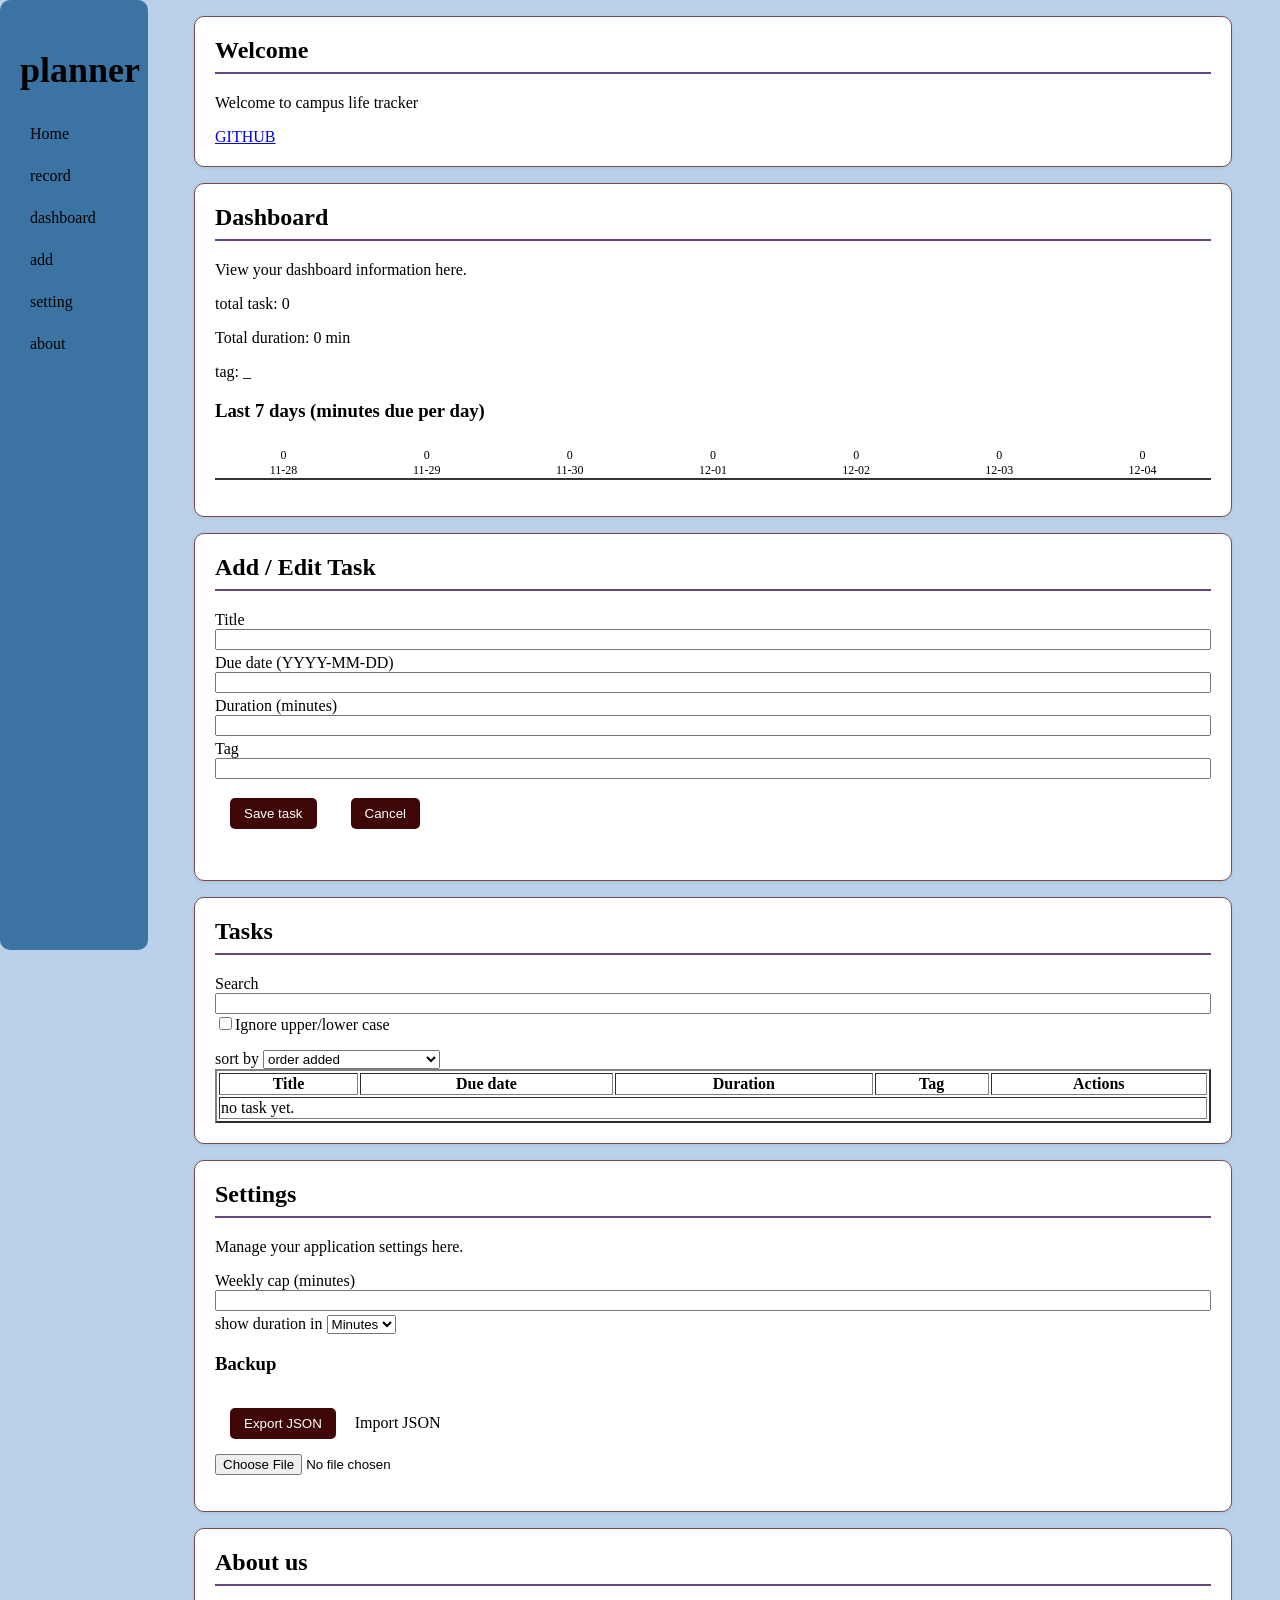
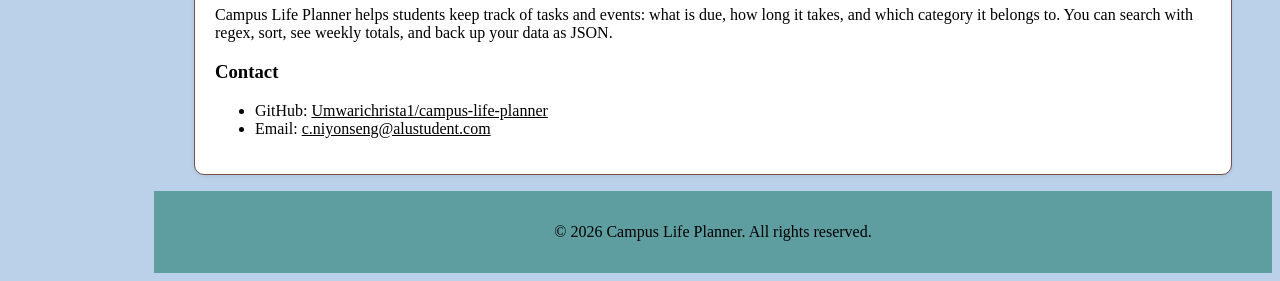
<file: index.html>
<!DOCTYPE html>
<html lang="en">
<head>
    <meta charset="UTF-8">
    <meta name="viewport" content="width=device-width, initial-scale=1.0">
    <title>campus life planner</title>
    <link rel="stylesheet" href="style/main.css">
    <script type="module" src="scripts/main.js"></script>
</head>

<body>
    <a href="#main-content" class="skip-link">skip to content</a>
    <header id="nav">
        <h1>planner</h1>
        <nav aria-label="Main">
        <a href="#home" class="link">Home </a>
        <a href="#records" class="link">record</a>
        <a href="#dashboard" class="link">dashboard</a>
        <a href="#add-edit" class="link">add</a>
        <a href="#settings" class="link">setting</a>
        <a href="#about" class="link">about</a>
    </nav>
</header>
    <div>
        <main id="main-content">
        <section id="home">
            <h2>Welcome</h2>
            <p>Welcome to campus life tracker</p>
            <a href="https://github.com/Umwarichrista1/campus-life-planner">GITHUB</a>
             
</section>
        <section id="dashboard">
            <h2 >Dashboard</h2>
            <p>View your dashboard information here.</p>
            <p>total task: <span id="stat-total">0</span></p>
            <p>Total duration: <span id="stat-duration">0</span></p>
            <p>tag: <span id="stat-tag">-</span></p>
            <h3 id="trend-title">last 7 days</h3>
            <div id="trend" class="trend" role="img" aria-label="Label 7 days trend" ></div>
            <p id="cap-polite" role="status" aria-live="polite"></p>
            <p id="cap-assertive" role="alert" aria-live="assertive"></p>
            </section>
       
       <section id="add-edit">
    <h2>Add / Edit Task</h2>

    <form id="record-form" novalidate>
        <label for="title">Title</label>
        <input type="text" id="title" name="title"  aria-describedby="t-error">
        <p class="error" id="t-error"></p>

        <label for="dueDate">Due date (YYYY-MM-DD)</label>
        <input type="text" id="dueDate" name="dueDate" aria-describedby="dderror">
        <p class="error" id="dderror"></p>

        <label for="duration">Duration (minutes)</label>
        <input type="text" id="duration" name="duration" aria-describedby="duration-error">
        <p class="error" id="duration-error"></p>

        <label for="tag">Tag</label>
        <input type="text" id="tag" name="tag" aria-describedby="tag-error">
        <p class="error" id="tag-error"></p>

        <button type="submit">Save task</button>
        <button type="button" id="cancel-btn">Cancel</button>
    </form>

    <p id="form-status" role="status"></p>
</section>

        <section id="records">
            <h2>Tasks</h2>

            <label for="search">Search </label>
             <input id="search" type="search">
             <label for="case-toggle">
             <input type="checkbox" id="case-toggle">Ignore upper/lower case
             </label>
             <p id="search-msg" role="status"></p>
    
            <label for="sort">sort by</label>
            <select  id="sort">
                <option value="added">order added</option>
                <option value="date-asc">earliest date</option>
                <option value="date-desc">latest date</option>
                <option value="title-asc">title(A to Z)</option>
                <option value="title-desc">title(Z to A)</option>
                <option value="duration-asc">Duration ( lower to higher)</option>
                <option value="duration-desc">Duration ( higher to lower)</option>
               
            </select>

          <div class="table-wrap">
           <table border="2">
          <thead>
            <tr>
              <th scope="col">Title</th>
              <th scope="col">Due date</th>
              <th scope="col">Duration</th>
              <th scope="col">Tag</th>
              <th scope="col">Actions</th>
            </tr>
          </thead>
          <tbody id="records-body">
            <tr>
                <td colspan="5">No tasks yet.</td>
             
            </tr>
          </tbody>
        </table>
          </div>
        </section>

        <section id="settings">
            <h2>Settings</h2>
            <p>Manage your application settings here.</p>
             <label for="cap" >Weekly cap (minutes)</label>
             <input id="cap" type="text" inputmode="decimal" aria-describedby="cap-error">
             <p class="error" id="cap-error"></p>

             <label for="unit"> show duration in</label>
             <select id="unit">
                <option value="minutes">Minutes</option>
                <option value="hours">Hours</option>
             </select>

             <h3>Backup</h3>
             <button type="button" id="export-btn">Export JSON</button>

             <label for="import-file">Import JSON</label>
             <input type="file" id="import-file" accept=".json,application/json">

             <p id="data-msg" role="status"></p>



        </section>

        <section id="about">
            <h2>About us</h2>
            <p>Campus Life Planner helps students keep track of tasks and events: what is due, how long it takes, and which category it belongs to. You can search with regex, sort, see weekly totals, and back up your data as JSON.</p>
            <h3>Contact</h3>
            <ul>
                <li>GitHub: <a href="https://github.com/Umwarichrista1/campus-life-planner">Umwarichrista1/campus-life-planner</a></li>
                <li>Email: <a href="mailto:c.niyonseng@alustudent.com">c.niyonseng@alustudent.com</a></li>
               </ul>
            

        </section>
    </main>
    <footer class="footer">
        <center><p>&copy; 2026 Campus Life Planner. All rights reserved.</p> 
    </center>
</footer>
    </div>
    
</body>
</html>
</file>
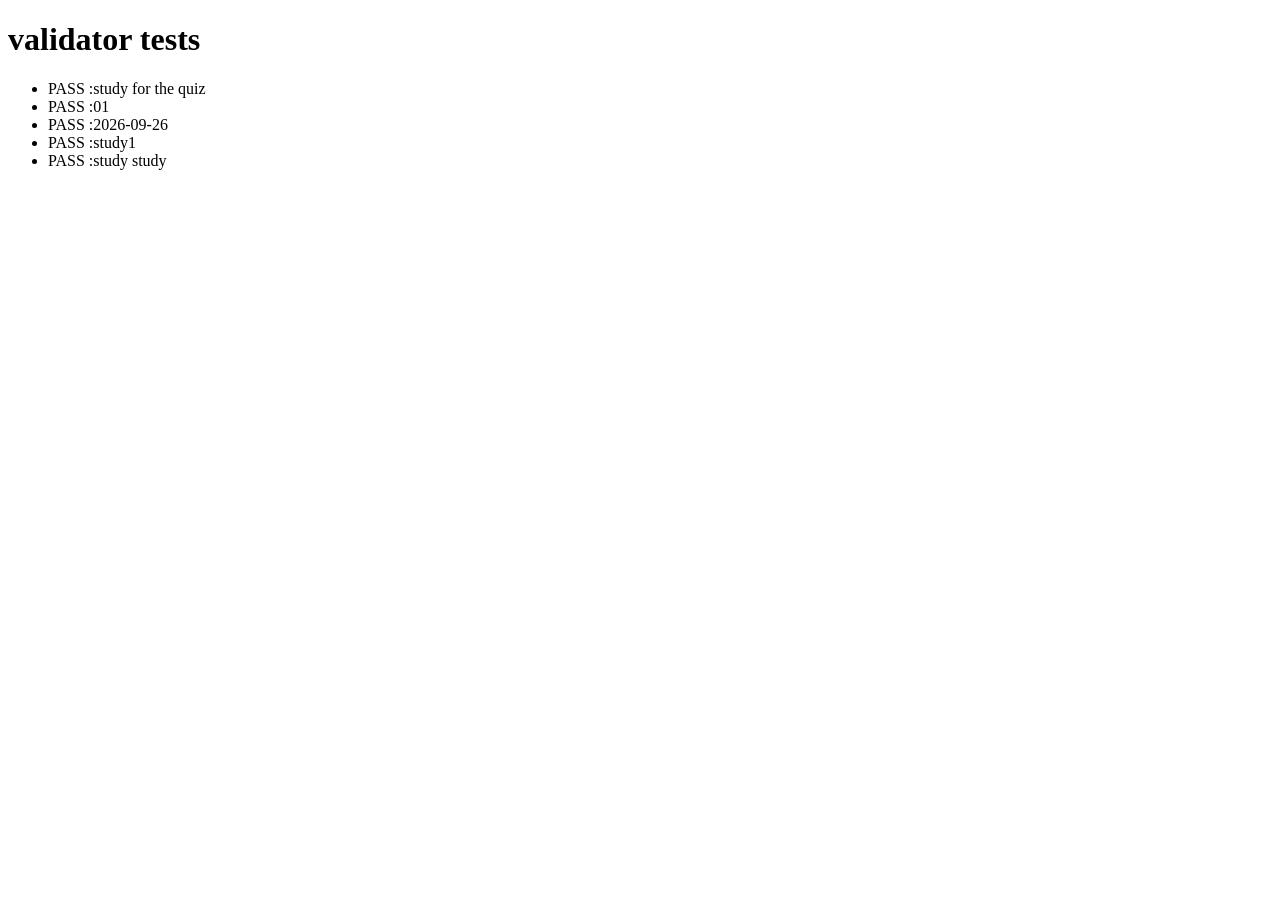
<file: tests.html>
<!DOCTYPE html>
<html lang="en">
<head>
    <meta charset="UTF-8">
    <meta name="viewport" content="width=device-width, initial-scale=1.0">
    <title>validator tests</title>
</head>
<body>
    <h1>validator tests</h1>
    <ul id="results"></ul>
    <script type="module" >
        import {
            isValidTitle, isValidDueDate ,isValidDuration,isValidTag , hasRepeatedWord 
        }from "./scripts/validators.js";

        const results = document.getElementById("results");

        function check(name,actual,expected){
            const li = document.createElement("li");
            if(actual === expected){
                li.textContent = "PASS :" + name;
            }else{
                li.textContent = "FAIL :" + name;
            }
            results.appendChild(li);
        }
        check("study for the quiz",isValidTitle("study for the quiz"),true);
        check("01",isValidDuration("01"),false);   
        check("2026-09-26",isValidDueDate("2026-09-26"),true);
        check("study1",isValidTag("study1"),false);
        check("study study",hasRepeatedWord("study study"),true);

        </script>
</body>
</html>
</file>
<file: style/main.css>
header#nav {
    background: rgb(59, 115, 163);
    border-radius: 10px;
    padding: 25px 20px;
}
header#nav nav{
    display: flex;
    flex-wrap: wrap;
    gap: 4px;

}
a.link {
    text-decoration: none;
    color: black;
    padding: 10px;
    display: inline-block;
    border-radius: 6px;
    transition: background-color 0.3s;
}
a.link:hover{
    background: rgba(87, 14, 14, 0.1);
}

h1 {
    font-size: 30px;
}
section#about
 {
    background-color: rosybrown;
   padding: 20px;
}
#about a{
    color: black;
}
main#main-content {
    box-sizing: border-box;
    padding: 0 16px;
    max-width: 800px;
    margin: 0 auto;
}

button {
    margin-top: 10px;
    background: rgb(62, 6, 6);
    color: white;
    border: none;
    padding: 8px 14px;
    border-radius: 5px;
    cursor:pointer;
    transition: background-color 0.2s;
    margin: 15px;
    align-content: center;
}
button:hover{
    background: rgb(174, 125, 51);
}
footer.footer {
    background-color: cadetblue;
    box-sizing: border-box;
    padding: 16px;
}
  a:focus,
button:focus,
input:focus {
    outline: 3px solid rgb(21, 21, 60);
    outline-offset: 2px;
}
select:focus{
    outline: 3px solid rgb(21, 21, 60);
    outline-offset: 2px;
}

table,
input {
    width: 100%;
    box-sizing: border-box;
}
input[type="checkbox"]{
    width: auto;
}
.table-wrap{
    overflow: auto;
}
table{
    min-width: 520px;
}
.error {
    color: red;
    margin: 4px 0;
}

mark{
    background: rgba(221, 221, 35, 0.66);
    color: rgb(0, 0, 0);
    padding: 0 2px;
    border-radius: 2px;
}
.sr-only{
    position: absolute;
    width: 1px;
    height: 1px;
    overflow: hidden;
    clip: rect(0 0 0 0);
    white-space: nowrap;
}
.skip-link{
    position: absolute;
    top: -60px;
    left: 0;
    background:bisque ;
    color: #333;
    padding:10px;
}
.skip-link:focus{
    top:0;
}
.trend{
    display: flex;
    align-items: flex-end;
    gap:6px;
    border-bottom: 2px solid #333;
    padding-top: 8px;
}
.trend-col{
    flex: 1;
    display: flex;
    flex-direction: column;
    align-items: center;
    justify-content: flex-end;
    font-size: 12px;
}
.trend-bar{
    width: 100px;
    background: rgba(57, 11, 11, 0.678) ;
    transform-origin: bottom;
    animation: grow 0.4s ease;
}

@keyframes grow{
    from{transform: scaleY(0);}
    to{transform: scaleY(1);}
}
@media (prefers-reduced-motion: reduce){
    .trend-bar{animation: none;}
    button, a.link{transition: none;}
}

/*table*/

.trend{
    display: flex;
    align-items: flex-end;
    gap: 6px;
    border-bottom: 2px solid #333;
    padding-top: 8px;
}
.trend-col{
    flex: 1;
    display: flex;
    flex-direction: column;
    align-items: center;
    justify-content: flex-end;
    font-size: 12px;
}
.trend-bar{
    width: 100%;
    background: rgb(49, 17, 17);
    transform-origin: bottom;
    animation: grow 0.4s ease;
}

@keyframes grow{
    from{transform:scaleY(0);}
    to{transform: scaleY(1);}
}
@media (prefers-reduced-motion: reduce){
    .trend-bar{animation: none; }
    button,  a,link{transition: none;}
}
body{
    background: #bad1e9;
}
main#main-content>section{
    background: white;
    border: 1px solid #784c4c;
    border-radius: 10px;
    padding: 20px;
    margin: 16px 0;
    box-shadow: 0 1px 4px rgba(0, 0, 0, 0.08);
}

main#main-content>section>h2{
margin-top: 0;
padding-bottom: 8px;
border-bottom: 2px solid rgb(102, 73, 130);
}

@media (min-width: 768px) {
    h1 {
        font-size: 36px;
    }
    main#main-content {
        padding: 0 32px;
    }
}
/* Desktop: 1024px and up */
@media (min-width: 1024px) {
    header#nav {
        position: fixed;
        top: 0;
        left: 0;
        width: 108px;
        height: 100vh;
    }
    header#nav nav{
        flex-direction: column;
    }
       a.link {
        display: flex;
    } 
        main#main-content {
        margin-left: 146px;
        margin-right: 0;
        max-width: none;
        padding: 0 40px;
    }
        footer.footer {
        margin-left: 146px;
    }
  
}
</file>
